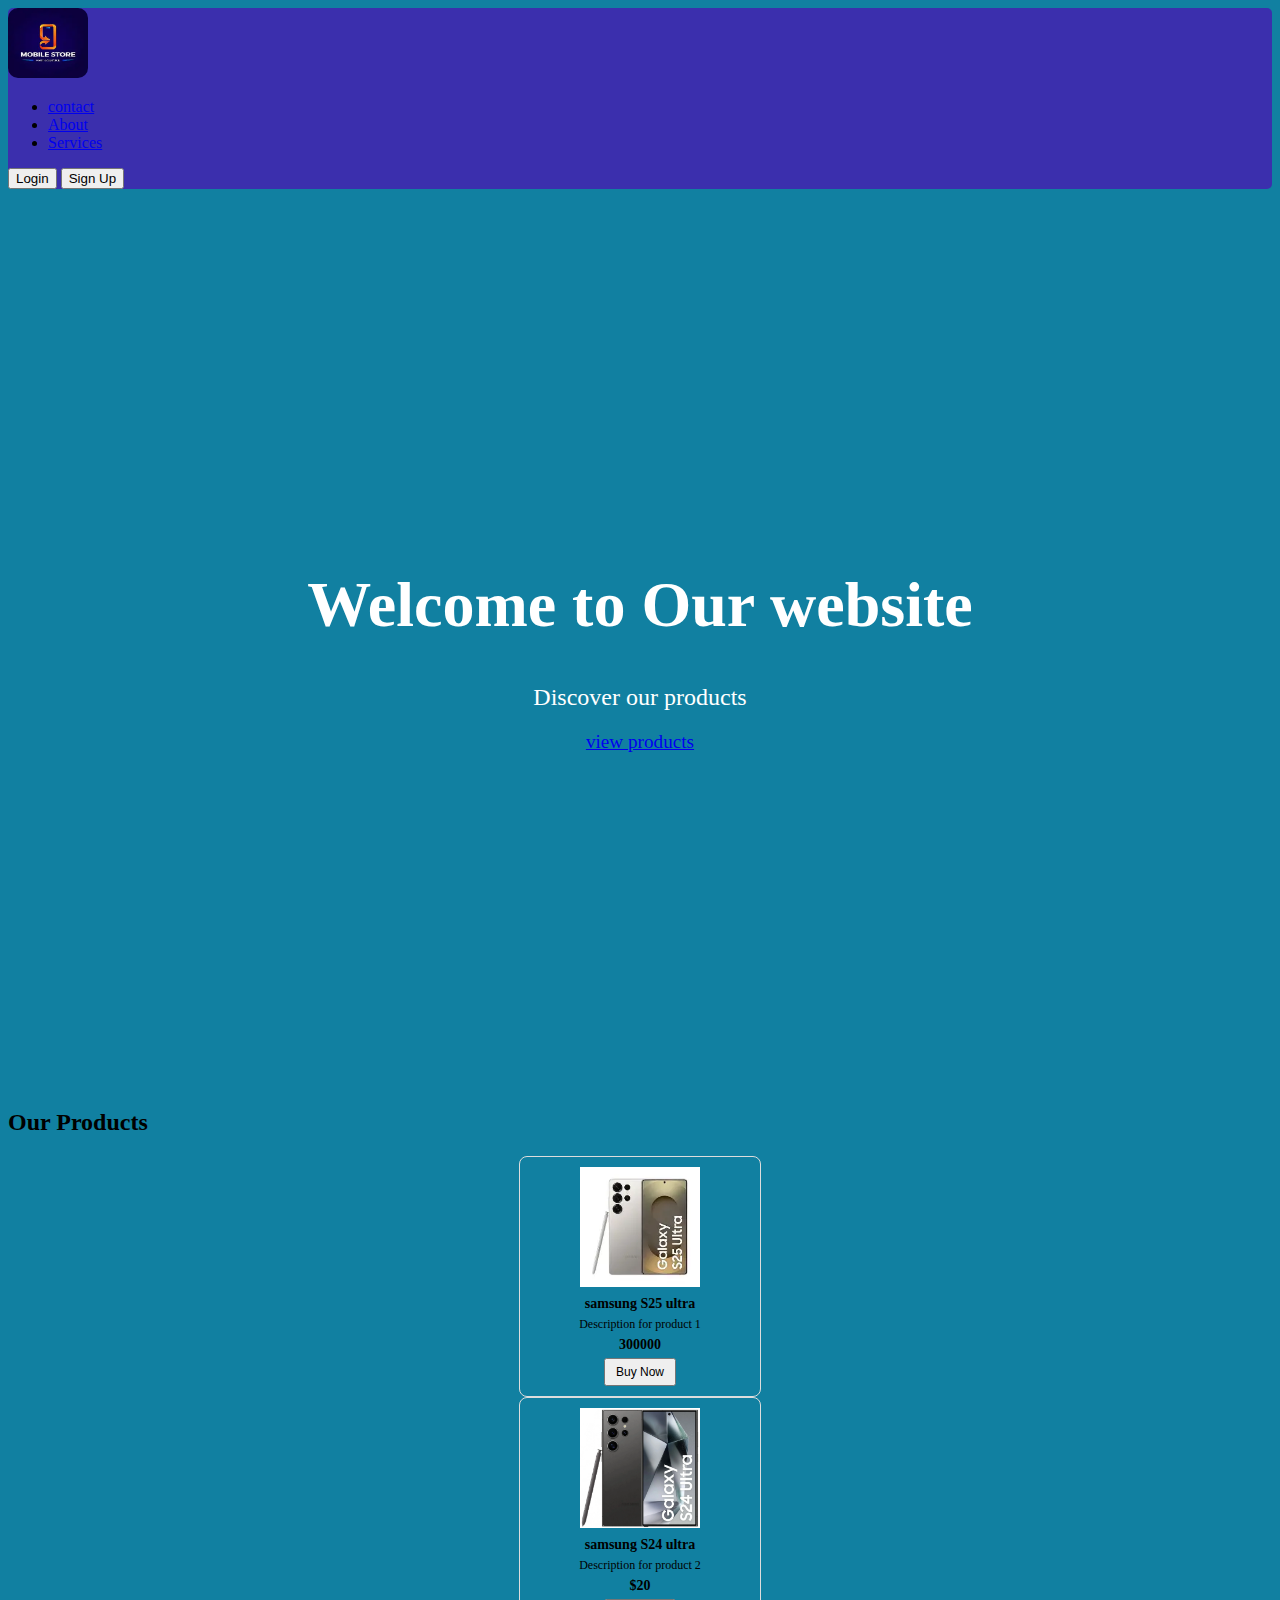
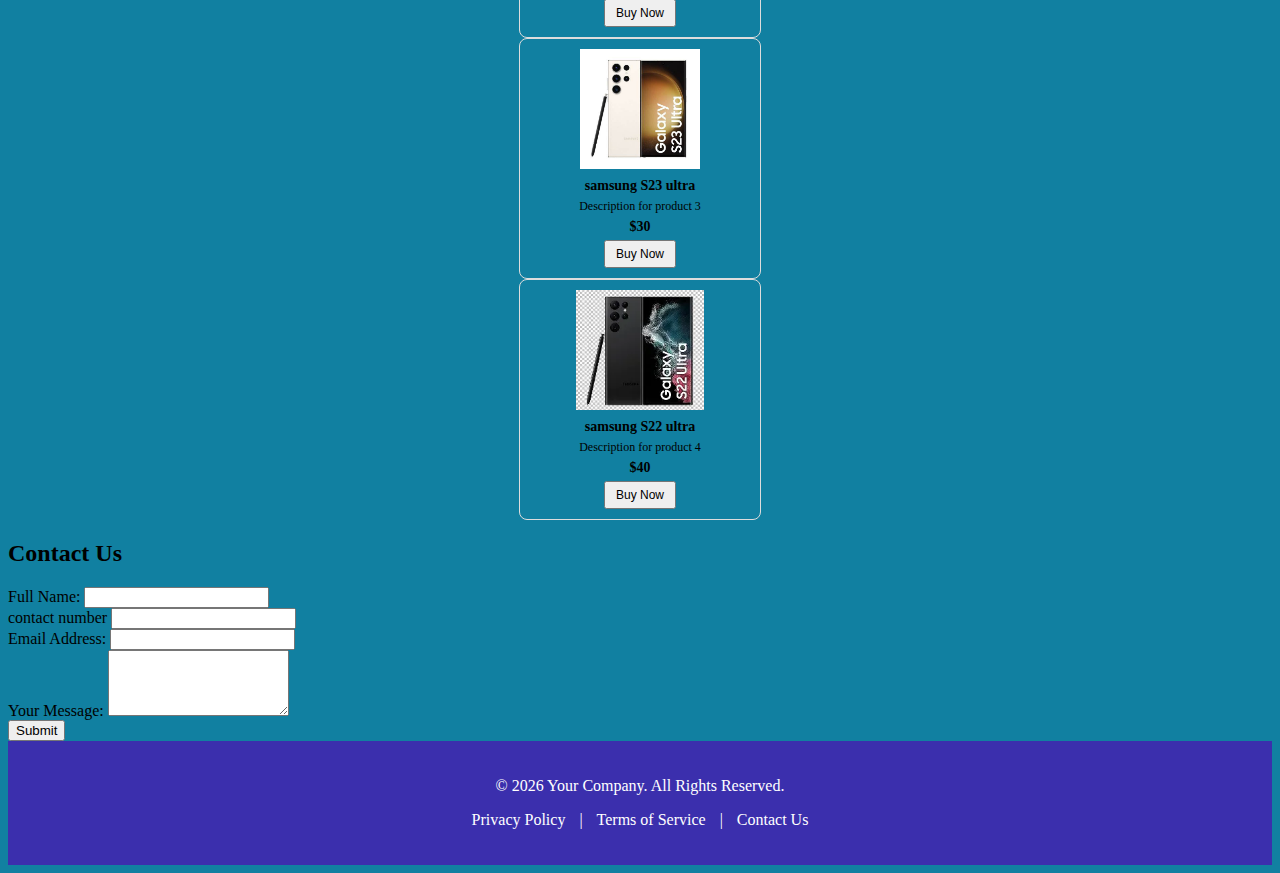
<file: index.html>
<!DOCTYPE html>
<html lang="en">

<head>
    <meta charset="UTF-8">
    <meta name="viewport" content="width=device-width, initial-scale=1.0">
    <title>Document</title>
        <link href="https://cdn.jsdelivr.net/npm/bootstrap@5.3.8/dist/css/bootstrap.min.css" rel="stylesheet" integrity="sha384-sRIl4kxILFvY47J16cr9ZwB07vP4J8+LH7qKQnuqkuIAvNWLzeN8tE5YBujZqJLB" crossorigin="anonymous">

</head>
<style>
    body{
        background-color:rgb(17, 128, 161);
    }

    /* nav css */
    .bbbbbb{
        background-color: #3b2fad;
        border-radius: 5px;
    }

    /* hero css */

      .hero {
      background-position: center;
      height: 100vh;
      color: white;
      display: flex;
      justify-content: center;
      align-items: center;
      text-align: center;
    }

    .hero h1 {
      font-size: 4rem;
      font-weight: bold;
    }

    .hero p {
      font-size: 1.5rem;
      margin: 20px 0;
    }

    .hero .btn {
      font-size: 1.2rem;
      padding: 10px 30px;
      margin-top: 20px;
    }


    /* cards css */

    
.cardsss{
    width: 100%;
    max-width: 220px;  
    height: auto;     
    padding: 10px;
    text-align: center;
    border: 1px solid #ddd;
    border-radius: 8px;
    margin: auto;
}

.cardsss img{
    width: 100%;
    height: 120px;      
    object-fit: contain;
}

.cardsss h5{
    font-size: 14px;
    margin: 5px 0;
}

.cardsss p{
    font-size: 12px;
    margin: 3px 0;
}

.cardsss h3{
    font-size: 14px;
    margin: 5px 0;
}

.cardsss button{
    font-size: 12px;
    padding: 5px 10px;
}


            /* footer styling */
    footer {
        background-color: #3b2fad;
        color: white;
        padding: 20px 0;
        text-align: center;
    }

    footer a {
        color: white;
        text-decoration: none;
        margin: 0 10px;
    }

    footer a:hover {
        text-decoration: underline;
    }

</style>

<body>


    <!-- nav bar -->
<nav class="navbar navbar-expand-lg navbar-light bbbbbb">
  <div class="container-fluid">
    <!-- Left side: Logo -->
    <a class="navbar-brand" href="#">
      <img src="OIP (3).webp" alt="Logo" class="d-inline-block align-text-top" style="width: 80px; height: 70px; border-radius: 10px;">
    </a>

    <div class="mx-auto">
      <ul class="navbar-nav">
        <li class="nav-item">
          <a class="nav-link active" href="#ffff">contact</a>
        </li>
        <li class="nav-item">
          <a class="nav-link" href="#">About</a>
        </li>
        <li class="nav-item">
          <a class="nav-link" href="#">Services</a>
        </li>
      </ul>
    </div>



    <div class="d-flex">
      <a href="login.html"><button class="btn btn-outline-primary me-2" type="button">Login</button></a>
      <a href="sign up.html"><button class="btn btn-primary" type="button">Sign Up</button></a>
    </div>
  </div>
</nav>



    <!-- hero -->
     <section class="hero">
    <div class="container">
      <h1>Welcome to Our website</h1>
      <p>Discover our products</p>
      <a href="#services" class="btn btn-primary">view products</a>
    </div>
  </section>


  <!-- cards -->
 <!-- Services Section -->

<div id="services" class="container-fluid mt-5">
    <h2 class="text-center mb-4">Our Products</h2>
    
    <div class="row" id="productContainer">
        <!-- Product cards will be dynamically inserted here -->
    </div>

<!-- contact form -->

<div class="container mt-5" id="ffff">
    <h2 class="text-center">Contact Us</h2>
    
    <form>
        <div class="mb-3">
            <label for="name" class="form-label">Full Name:</label>
            <input type="text" class="form-control" id="name" name="name" required>
        </div>

         <div class="mb-3">
            <label for="name" class="form-label">contact number</label>
            <input type="number" class="form-control" id="name" name="name" required>
        </div>

        <div class="mb-3">
            <label for="email" class="form-label">Email Address:</label>
            <input type="email" class="form-control" id="email" name="email" required>
        </div>

        <div class="mb-3">
            <label for="message" class="form-label">Your Message:</label>
            <textarea class="form-control" id="message" name="message" rows="4" required></textarea>
        </div>

        <div class="text-center">
            <button type="submit" class="btn btn-primary">Submit</button>
        </div>

<!-- footer -->
    <footer>
        <p>&copy; 2026 Your Company. All Rights Reserved.</p>
        <p>
            <a href="#">Privacy Policy</a> | <a href="#">Terms of Service</a> | <a href="#ffff">Contact Us</a>
        </p>
    </footer>
   

        <script src="https://cdn.jsdelivr.net/npm/bootstrap@5.3.8/dist/js/bootstrap.bundle.min.js" integrity="sha384-FKyoEForCGlyvwx9Hj09JcYn3nv7wiPVlz7YYwJrWVcXK/BmnVDxM+D2scQbITxI" crossorigin="anonymous"></script>

        <script src="https://code.jquery.com/jquery-3.6.0.min.js"></script>

<script>
    
$(document).ready(function(){
    $("form").submit(function(){
        alert("Form successfully submitted!");
        this.reset();
    });

    const products = [
        {image: 'download.webp', title: 'samsung S25 ultra', description: 'Description for product 1', price: '300000'},
        {image: 'S24-Ultra-Black-cellmart.webp', title: 'samsung S24 ultra', description: 'Description for product 2', price: '$20'},
        {image: 'OIP.jfif', title: 'samsung S23 ultra', description: 'Description for product 3', price: '$30'},
        {image: 'OIP.webp', title: 'samsung S22 ultra', description: 'Description for product 4', price: '$40'},
    ];
    const productContainer = $('#productContainer');
    products.forEach(product => {
        const productCard = `
            <div class="col-6 col-md-3 mb-4">
                <div class="cardsss">
                    <img src="${product.image}" alt="${product.title}">

                    <h5>${product.title}</h5>
                    <p>${product.description}</p>
                    <h3>${product.price}</h3>
                    <button class="btn btn-primary">Buy Now</button>
                </div>
            </div>
        `;
        productContainer.append(productCard);
    });
});


</script>


</body>
</html>
</file>
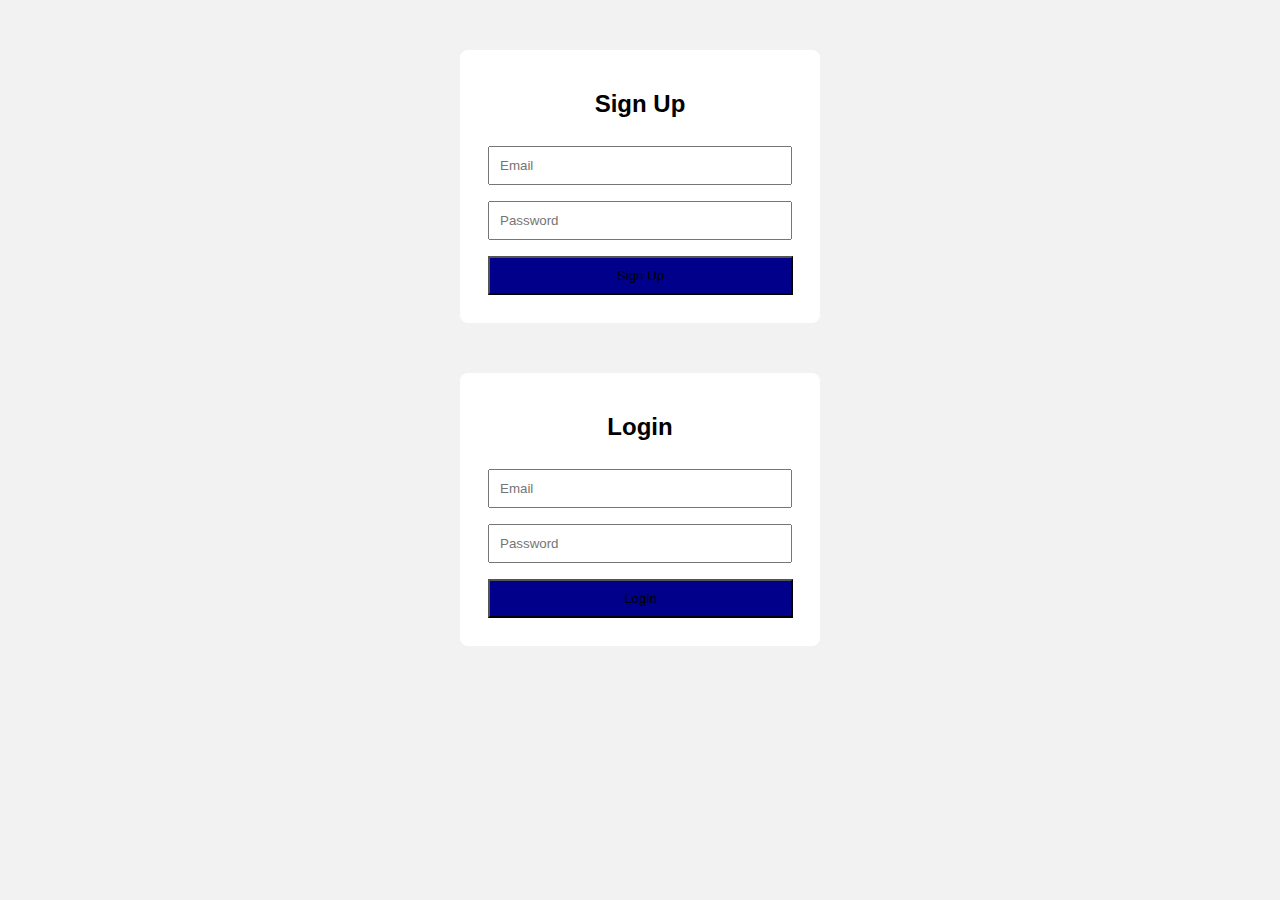
<file: form.html>
<!DOCTYPE html>
<html>
<head>
    <title>Signup & Login Demo</title>
    <style>
        body{
            font-family: Arial;
            background:#f2f2f2;
        }
        .box{
            width:320px;
            margin:50px auto;
            background:#fff;
            padding:20px;
            border-radius:8px;
        }
        input{
            width:280px;
            padding:10px;
            margin:8px;
        }
        button{
            width:305px;
            padding:10px;
            margin:8px ;
            background-color: darkblue;
        }
        h2{
            text-align:center;
        }
    </style>
</head>
<body>

<div class="box">
    <h2>Sign Up</h2>
    <input type="email" id="signupEmail" placeholder="Email">
    <input type="password" id="signupPassword" placeholder="Password">
    <button onclick="signup()">Sign Up</button>
</div>

<div class="box">
    <h2>Login</h2>
    <input type="email" id="loginEmail" placeholder="Email">
    <input type="password" id="loginPassword" placeholder="Password">
    <button onclick="login()">Login</button>
</div>

<script>
function signup(){
    let email = document.getElementById("signupEmail").value;
    let password = document.getElementById("signupPassword").value;

    if(email === "" || password === ""){
        alert("Please fill all fields");
        return;
    }

    let users = JSON.parse(localStorage.getItem("users")) || [];

    if(users.length >= 10){
        alert("Maximum 5 users allowed!");
        return;
    }

    let exists = users.find(u => u.email === email);
    if(exists){
        alert("Email already registered!");
        return;
    }

    users.push({ email: email, password: password });
    localStorage.setItem("users", JSON.stringify(users));

    alert("Signup successful!");
    document.getElementById("signupEmail").value = "";
    document.getElementById("signupPassword").value = "";
}

function login(){
    let email = document.getElementById("loginEmail").value;
    let password = document.getElementById("loginPassword").value;

    let users = JSON.parse(localStorage.getItem("users")) || [];

    let user = users.find(u => u.email === email && u.password === password);

    if(user){
        alert("Login Successful!");
    }else{
        alert("Incorrect email or password");
    }
}
</script>

</body>
</html>
</file>
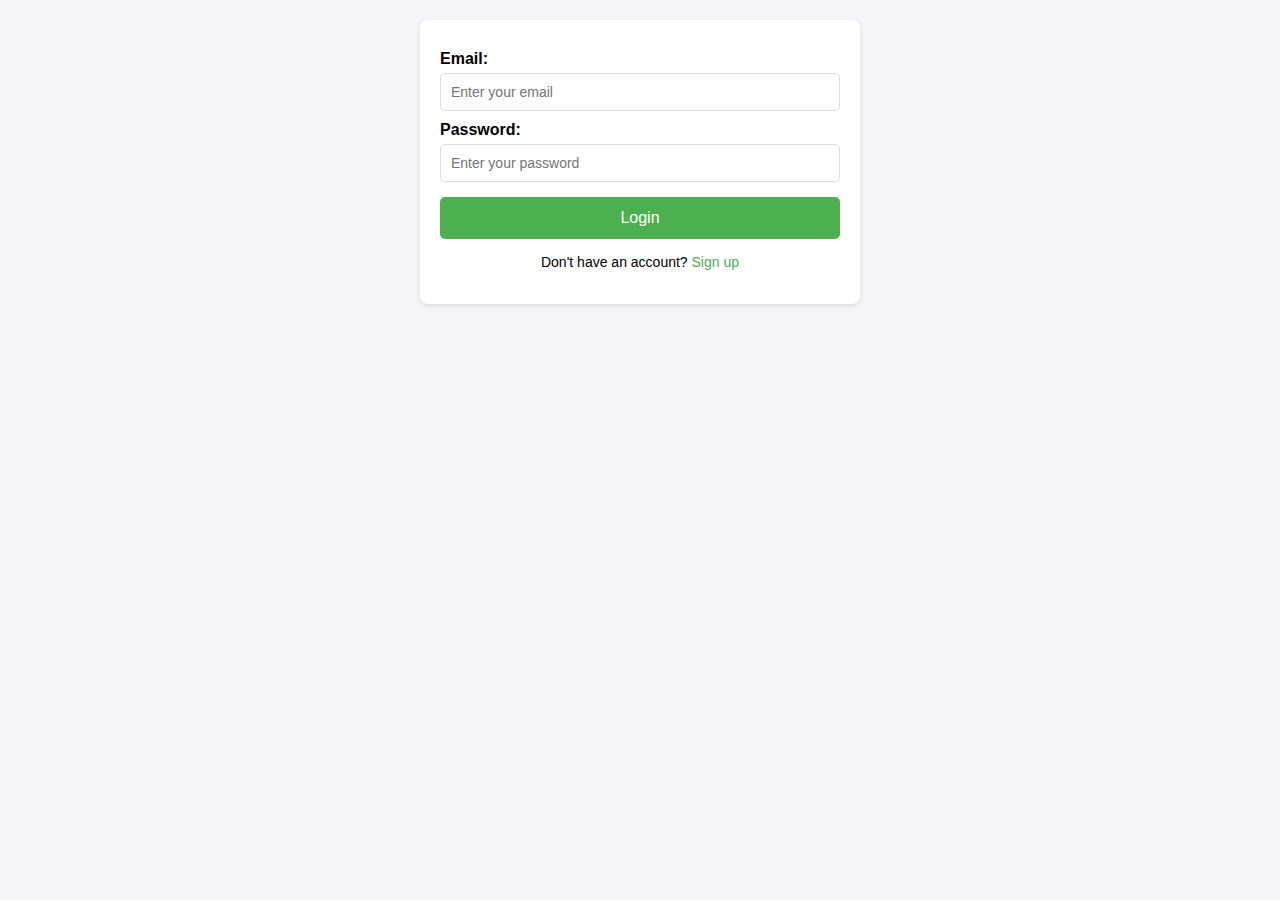
<file: login.html>
<!DOCTYPE html>
<html lang="en">
<head>
    <meta charset="UTF-8">
    <meta name="viewport" content="width=device-width, initial-scale=1.0">
    <title>Login Page</title>
    <link rel="stylesheet" href="style.css">
</head>
<body>

 

    <section class="form-container">
        <form id="login-form">
            <label for="email">Email:</label>
            <input type="email" id="email" name="email" required placeholder="Enter your email" />
            
            <label for="password">Password:</label>
            <input type="password" id="password" name="password" required placeholder="Enter your password" />

            <button type="submit">Login</button>
        </form>

        <p>Don't have an account? <a href="sign up.html">Sign up</a></p>
    </section>
</body>
</html>
</file>
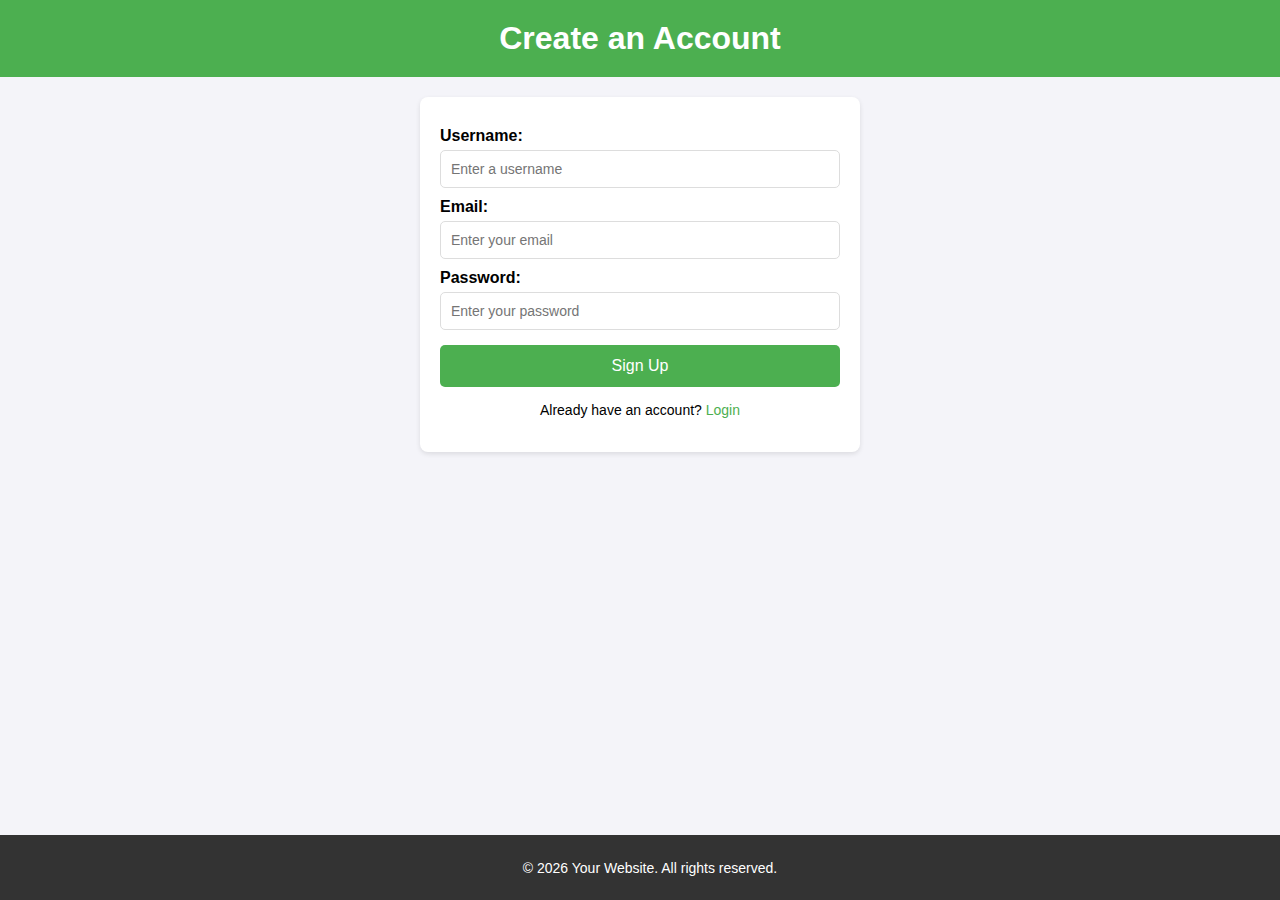
<file: sign up.html>
<!DOCTYPE html>
<html lang="en">
<head>
    <meta charset="UTF-8">
    <meta name="viewport" content="width=device-width, initial-scale=1.0">
    <title>Sign Up Page</title>
    <link rel="stylesheet" href="style.css">
</head>
<body>

    <header>
        <h1>Create an Account</h1>
    </header>

    <section class="form-container">
        <form action="signup" method="POST" id="signup-form">
            <label for="username">Username:</label>
            <input type="text" id="username" name="username" required placeholder="Enter a username" />

            <label for="email">Email:</label>
            <input type="email" id="email" name="email" required placeholder="Enter your email" />
            
            <label for="password">Password:</label>
            <input type="password" id="password" name="password" required placeholder="Enter your password" />

            <button type="submit">Sign Up</button>
        </form>

        <p>Already have an account? <a href="login.html">Login</a></p>
    </section>

    <footer>
        <p>&copy; 2026 Your Website. All rights reserved.</p>
    </footer>
</body>
</html>
</file>
<file: style.css>
/* style.css */
body {
    font-family: Arial, sans-serif;
    background-color: #f4f4f9;
    margin: 0;
    padding: 0;
}

header {
    background-color: #4CAF50;
    color: white;
    text-align: center;
    padding: 20px;
}

h1 {
    margin: 0;
}

.form-container {
    width: 100%;
    max-width: 400px;
    margin: 20px auto;
    padding: 20px;
    background-color: white;
    border-radius: 8px;
    box-shadow: 0 2px 5px rgba(0, 0, 0, 0.1);
}

form {
    display: flex;
    flex-direction: column;
}

label {
    margin-top: 10px;
    font-weight: bold;
}

input[type="email"],
input[type="text"],
input[type="password"] {
    padding: 10px;
    margin-top: 5px;
    font-size: 14px;
    border: 1px solid #ddd;
    border-radius: 5px;
}

button {
    background-color: #4CAF50;
    color: white;
    padding: 12px;
    font-size: 16px;
    border: none;
    border-radius: 5px;
    cursor: pointer;
    margin-top: 15px;
}

button:hover {
    background-color: #45a049;
}

p {
    text-align: center;
    font-size: 14px;
    margin-top: 15px;
}

a {
    color: #4CAF50;
    text-decoration: none;
}

a:hover {
    text-decoration: underline;
}

footer {
    background-color: #333;
    color: white;
    text-align: center;
    padding: 10px;
    position: fixed;
    bottom: 0;
    width: 100%;
}
</file>
